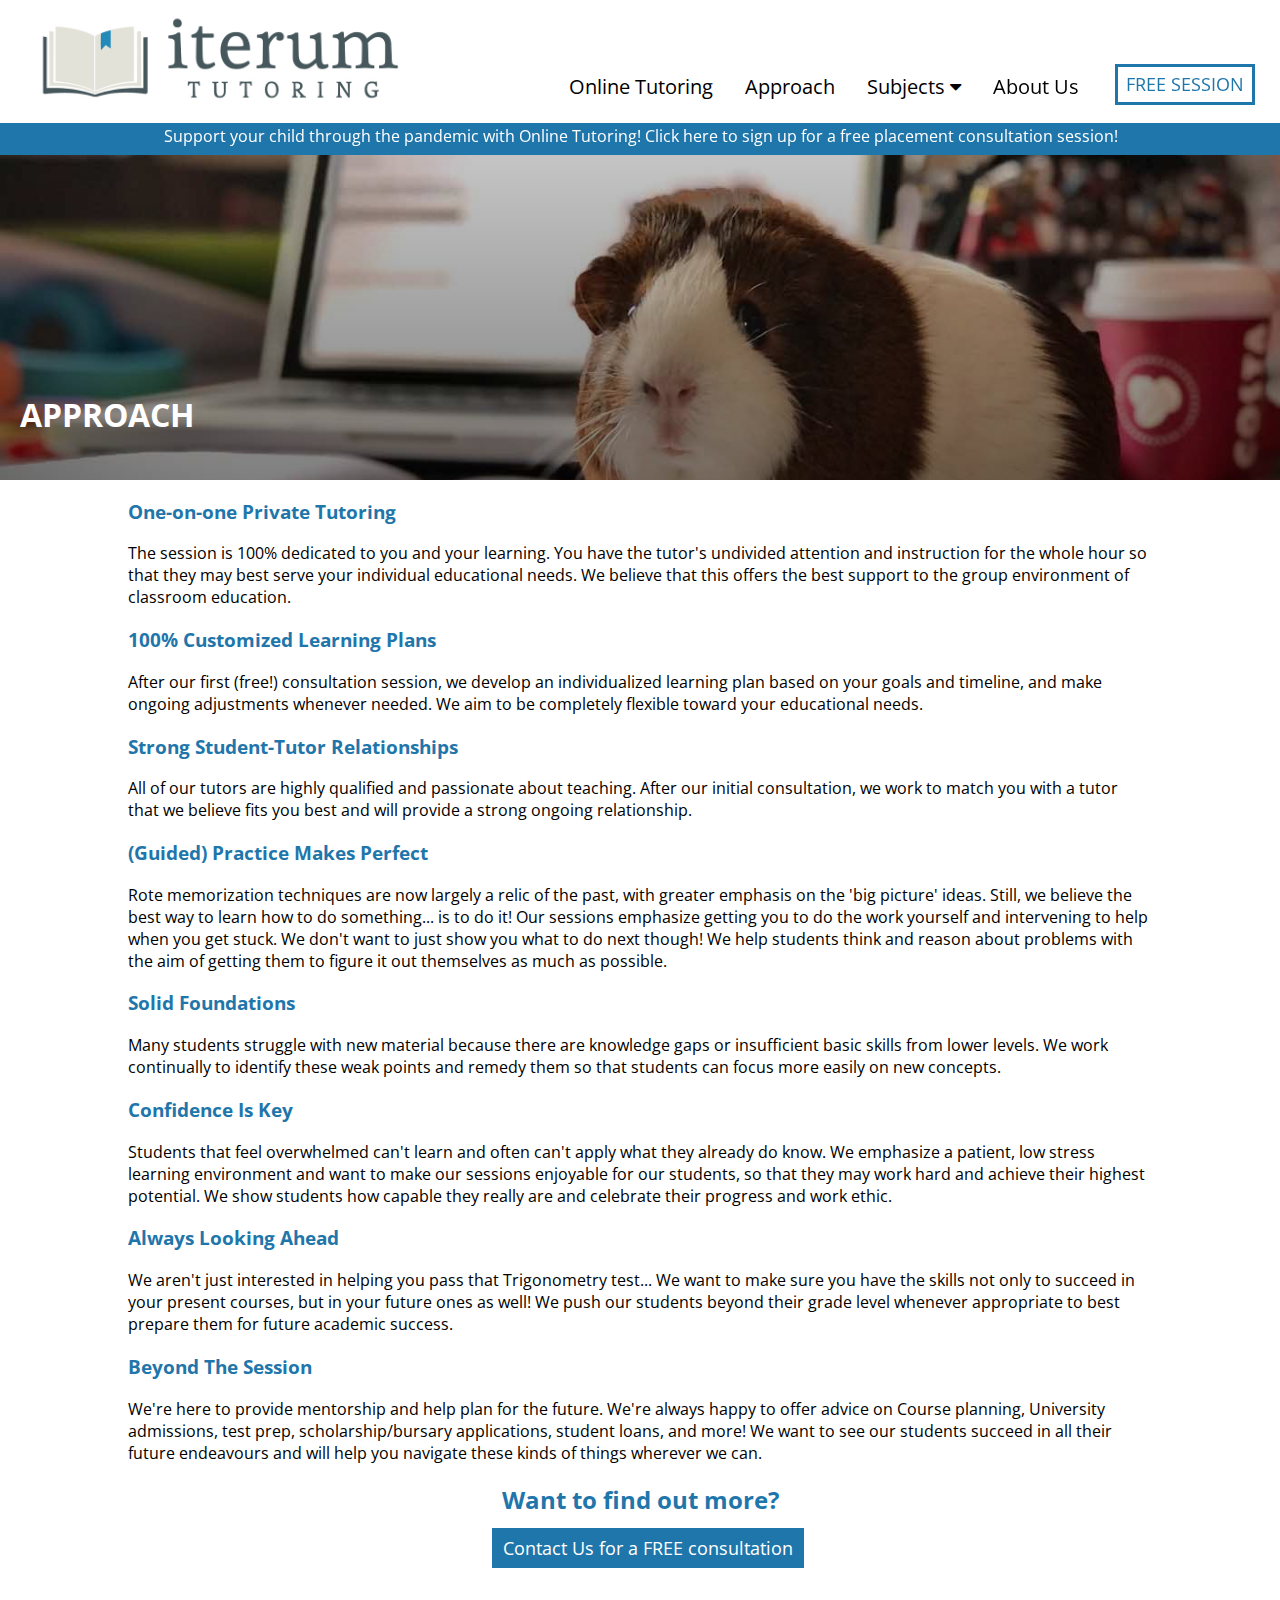
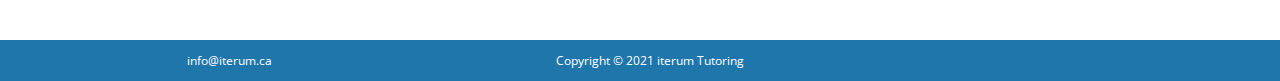
<file: approach.html>
<!DOCTYPE html>
<html>
<head>
<meta name="viewport" content="width=device-width, initial-scale=1">
<link rel="stylesheet" href="https://cdnjs.cloudflare.com/ajax/libs/font-awesome/4.7.0/css/font-awesome.min.css">
<link rel="preconnect" href="https://fonts.gstatic.com">
<link href="https://fonts.googleapis.com/css2?family=Open+Sans:wght@300&display=swap" rel="stylesheet">  
<link rel='stylesheet' href=style.css>
 <script src="myScript.js"></script> 
<meta name="format-detection" content="telephone=no">
</head>


<body>



<div id="navbar">
  
  <a href=index.html><img id="logo" src="logoalt copy.jpg"></a>

      <a href="javascript:void(0);" id="icon" onclick="myFunction()" style="display:none">
    <i class="fa fa-bars"></i>
  </a>

  <div id="navbar-right">
    <a href="onlinetutoring.html">Online Tutoring</a>
    <a href="approach.html">Approach</a>
    <a class="moblink"href="elementarytutoring.html">Elementary School Tutoring</a>
    <a class="moblink"href="highschooltutoring.html">Highschool Tutoring</a>
    <a class="moblink"href="universitytutoring.html">University Tutoring</a>

 

 <div class="dropdown">
    <a class="dropbtn">Subjects 
      <i class="fa fa-caret-down"></i>
    </a>
    <div class="dropdown-content">
      <div class="header">
        <h2 style="color: white">Subjects We Tutor</h2>
      </div>   
      <div class="row">
        <div class="column">
          <h3>Elementary</h3>
          <a href="elementarytutoring.html">Math</a>
        </div>
        <div class="column">
          <h3>High School</h3>
          <a href="highschooltutoring.html">Math</a>
          <a href="highschooltutoring.html">Sciences</a>
          <a href="highschooltutoring.html">More..</a>
        </div>
        <div class="column">
          <h3>College/University</h3>
          <a href="universitymath.html">Mathematics</a>
          <a href="universityphysics.html">Physics</a>
          <a href="universitychemistry.html">Chemistry</a>
          <a href="compscitutoring.html">Computer Science</a>

        </div>
      </div>
    </div>
  </div> 
  <a href="about.html">About Us</a>
    <a class="moblink"href="contact.html">Contact</a>

    <a id="consult" href="contact.html">FREE SESSION</a>
  </div>


<a href="contact.html" id="alert">Support your child through the pandemic with Online Tutoring! Click here to sign up for a free placement consultation session!</a>
</div> 







<!------------------

PAGE BELOW


  ---------------->
<div id="pagepad"> </div>


 <div class="approach-image">
  <div class="approach-text">
    <h1 style="color: white;">APPROACH</h1>
    <p></p><br/>
  </div>
</div> 


<div style="margin: 10px 10%">

  <h3> One-on-one Private Tutoring</h3>
  <p>The session is 100% dedicated to you and your learning. You have the tutor's undivided attention and instruction for the whole hour so that they may best serve your individual educational needs. We believe that this offers the best support to the group environment of classroom education.</p>

    <h3> 100% Customized Learning Plans</h3>
  <p>After our first (free!) consultation session, we develop an individualized learning plan based on your goals and timeline, and make ongoing adjustments whenever needed. We aim to be completely flexible toward your educational needs.</p>

  <h3> Strong Student-Tutor Relationships</h3>
  <p>All of our tutors are highly qualified and passionate about teaching. After our initial consultation, we work to match you with a tutor that we believe fits you best and will provide a strong ongoing relationship.</p>


  <h3> (Guided) Practice Makes Perfect</h3>
  <p>Rote memorization techniques are now largely a relic of the past, with greater emphasis on the 'big picture' ideas. Still, we believe the best way to learn how to do something... is to do it! Our sessions emphasize getting you to do the work yourself and intervening to help when you get stuck. We don't want to just show you what to do next though! We help students think and reason about problems with the aim of getting them to figure it out themselves as much as possible.</p>


  <h3> Solid Foundations</h3>
  <p>Many students struggle with new material because there are knowledge gaps or insufficient basic skills from lower levels. We work continually to identify these weak points and remedy them so that students can focus more easily on new concepts.</p>

  <h3>Confidence Is Key</h3>
  <p>Students that feel overwhelmed can't learn and often can't apply what they already do know. We emphasize a patient, low stress learning environment and want to make our sessions enjoyable for our students, so that they may work hard and achieve their highest potential. We show students how capable they really are and celebrate their progress and work ethic.</p>

  <h3> Always Looking Ahead</h3>
  <p>We aren't just interested in helping you pass that Trigonometry test... We want to make sure you have the skills not only to succeed in your present courses, but in your future ones as well! We push our students beyond their grade level whenever appropriate to best prepare them for future academic success.</p>

  <h3> Beyond The Session</h3>
  <p>We're here to provide mentorship and help plan for the future. We're always happy to offer advice on Course planning, University admissions, test prep, scholarship/bursary applications, student loans, and more! We want to see our students succeed in all their future endeavours and will help you navigate these kinds of things wherever we can. </p>





</div>







<div style="text-align:center">
  <h2>Want to find out more?</h2>
  <a class="contactbutton" href="contact.html">Contact Us for a FREE consultation</a>

</div>




<div style="padding:40px"></div>

<!------------------

Bottom nav


  ---------------->

<footer id="footer">
  
 <div class="row">

  

  <div class="column3"><p>info@iterum.ca</p></div>
  <div class="column3"><p>Copyright © 2021 iterum Tutoring</p></div>


</div> 


</footer>


</body>
</html>
</file>
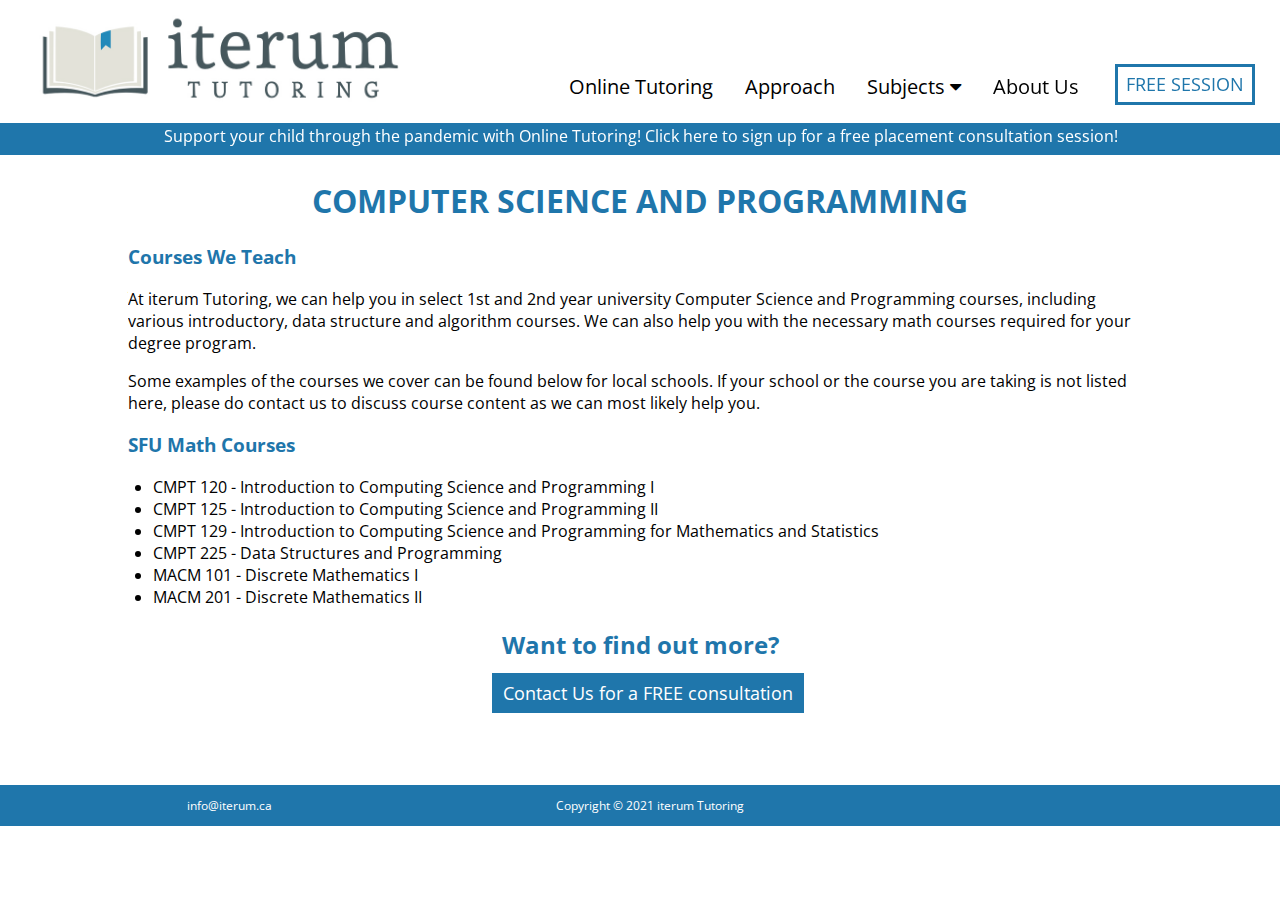
<file: compscitutoring.html>
<!DOCTYPE html>
<html>
<head>
<meta name="viewport" content="width=device-width, initial-scale=1">
<link rel="stylesheet" href="https://cdnjs.cloudflare.com/ajax/libs/font-awesome/4.7.0/css/font-awesome.min.css">
<link rel="preconnect" href="https://fonts.gstatic.com">
<link href="https://fonts.googleapis.com/css2?family=Open+Sans:wght@300&display=swap" rel="stylesheet">
<link rel='stylesheet' href=style.css>
 <script src="myScript.js"></script> 
<meta name="format-detection" content="telephone=no">
</head>


<body>



<div id="navbar">
  
  <a href=index.html><img id="logo" src="logoalt copy.jpg"></a>

      <a href="javascript:void(0);" id="icon" onclick="myFunction()" style="display:none">
    <i class="fa fa-bars"></i>
  </a>

  <div id="navbar-right">
    <a href="onlinetutoring.html">Online Tutoring</a>
    <a href="approach.html">Approach</a>
    <a class="moblink"href="elementarytutoring.html">Elementary School Tutoring</a>
    <a class="moblink"href="highschooltutoring.html">Highschool Tutoring</a>
    <a class="moblink"href="universitytutoring.html">University Tutoring</a>

 

 <div class="dropdown">
    <a class="dropbtn">Subjects 
      <i class="fa fa-caret-down"></i>
    </a>
    <div class="dropdown-content">
      <div class="header">
        <h2 style="color: white">Subjects We Tutor</h2>
      </div>   
      <div class="row">
        <div class="column">
          <h3>Elementary</h3>
          <a href="elementarytutoring.html">Math</a>
        </div>
        <div class="column">
          <h3>High School</h3>
          <a href="highschooltutoring.html">Math</a>
          <a href="highschooltutoring.html">Sciences</a>
          <a href="highschooltutoring.html">More..</a>
        </div>
        <div class="column">
          <h3>College/University</h3>
          <a href="universitymath.html">Mathematics</a>
          <a href="universityphysics.html">Physics</a>
          <a href="universitychemistry.html">Chemistry</a>
          <a href="compscitutoring.html">Computer Science</a>

        </div>
      </div>
    </div>
  </div> 
  <a href="about.html">About Us</a>
    <a class="moblink"href="contact.html">Contact</a>

    <a id="consult" href="contact.html">FREE SESSION</a>
  </div>


<a href="contact.html" id="alert">Support your child through the pandemic with Online Tutoring! Click here to sign up for a free placement consultation session!</a>
</div> 

<!------------------

PAGE BELOW


  ---------------->
<div id="pagepad"> </div>



<div style="margin-top:28px;padding-top:10px ; text-align:center">
  <p><h1>COMPUTER SCIENCE AND PROGRAMMING</h1></p>
</div>

<div style="margin: 0px 10%">
  <h3>Courses We Teach</h3>
<p>At iterum Tutoring, we can help you in select 1st and 2nd year university Computer Science and Programming courses, including various introductory, data structure and algorithm courses. We can also help you with the necessary math courses required for your degree program.</p>

<p> Some examples of the courses we cover can be found below for local schools. If your school or the course you are taking is not listed here, please do contact us to discuss course content as we can most likely help you.</p>

<h3>SFU Math Courses</h3>
<div style="margin-left: 25px">
<li>CMPT 120 - Introduction to Computing Science and Programming I</li>
<li>CMPT 125 - Introduction to Computing Science and Programming II  </li>
<li>CMPT 129 - Introduction to Computing Science and Programming for Mathematics and Statistics</li>
<li>CMPT 225 - Data Structures and Programming</li>
<li>MACM 101 - Discrete Mathematics I</li>
<li>MACM 201 - Discrete Mathematics II </li>
</div>



</div>

<p></p>



</div>

<div style="text-align:center">
  <h2>Want to find out more?</h2>
  <a class="contactbutton" href="contact.html">Contact Us for a FREE consultation</a>

</div>


<div style="padding:40px"></div>
<!------------------

Bottom nav


  ---------------->


<footer id="footer">
  
 <div class="row">

  <div class="column3"><p>info@iterum.ca</p></div>
  <div class="column3"><p>Copyright © 2021 iterum Tutoring</p></div>


</div> 


</footer>
</body>
</html>
</file>
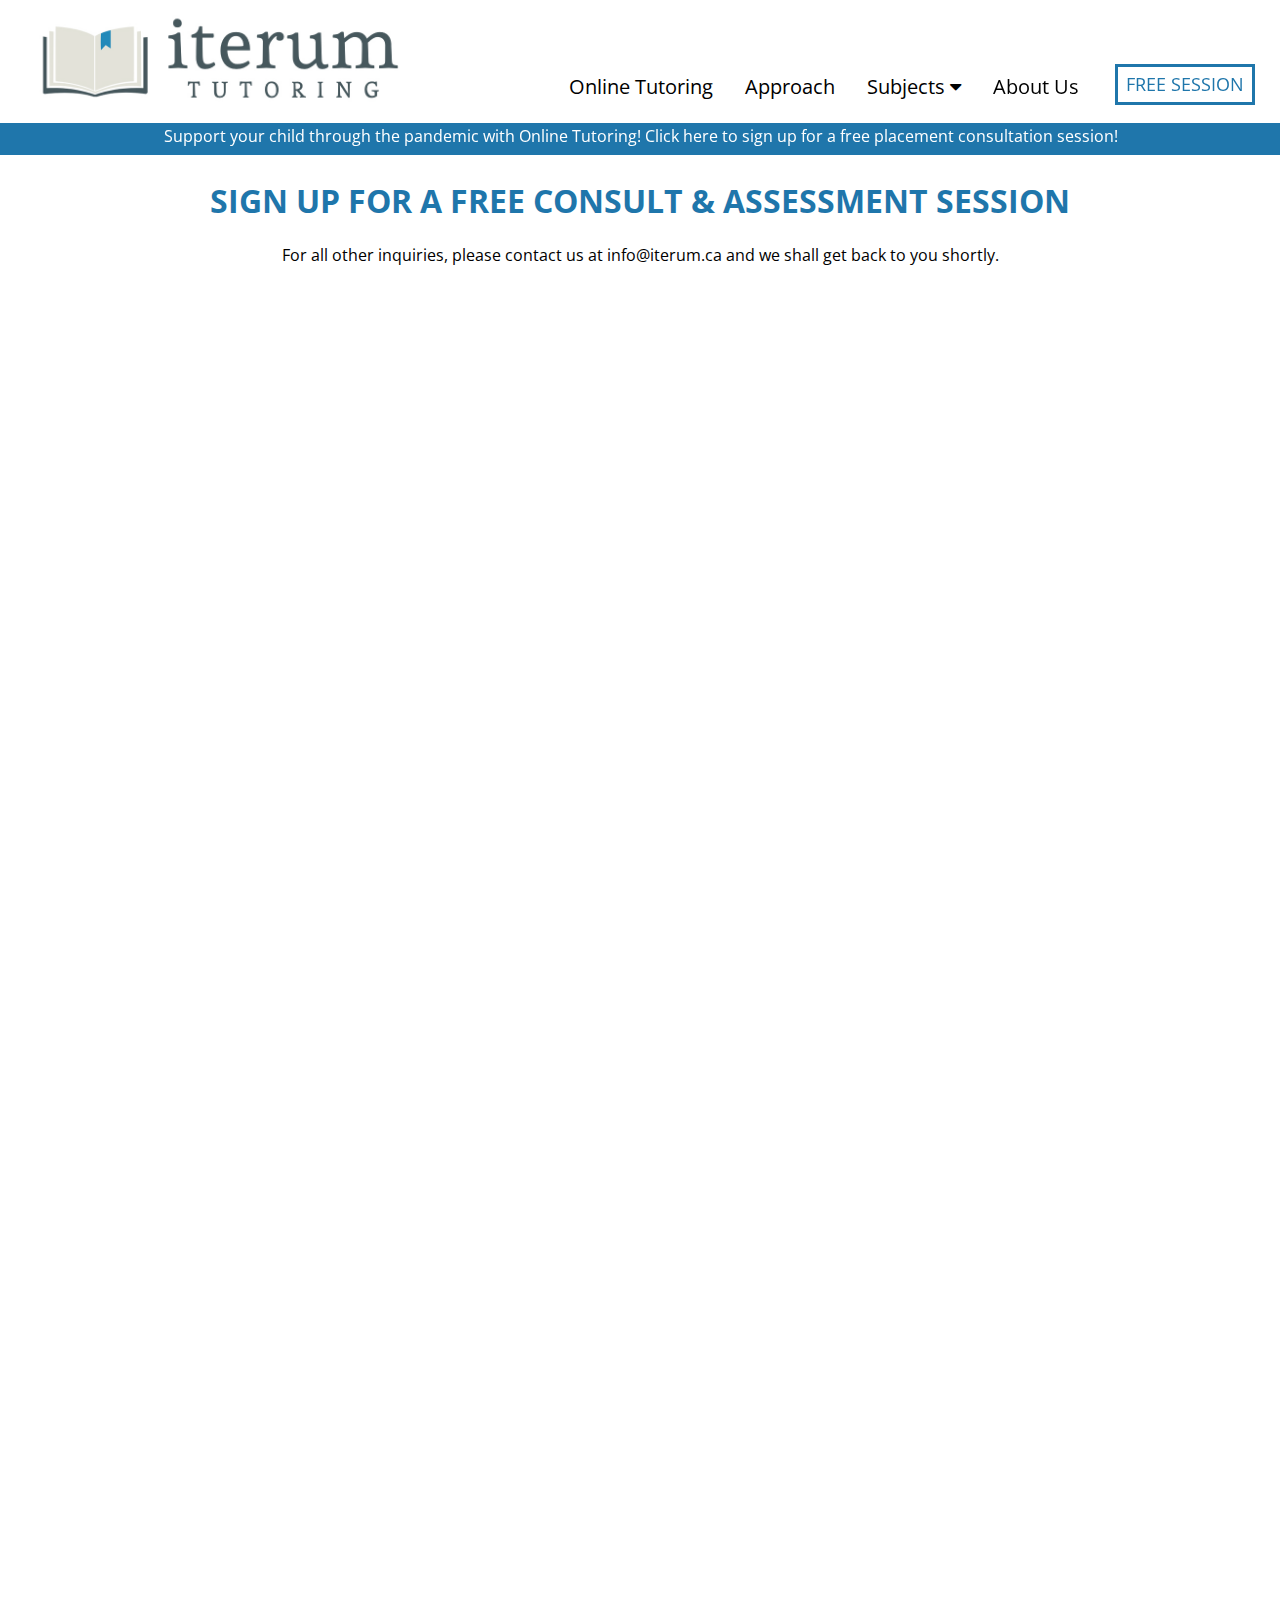
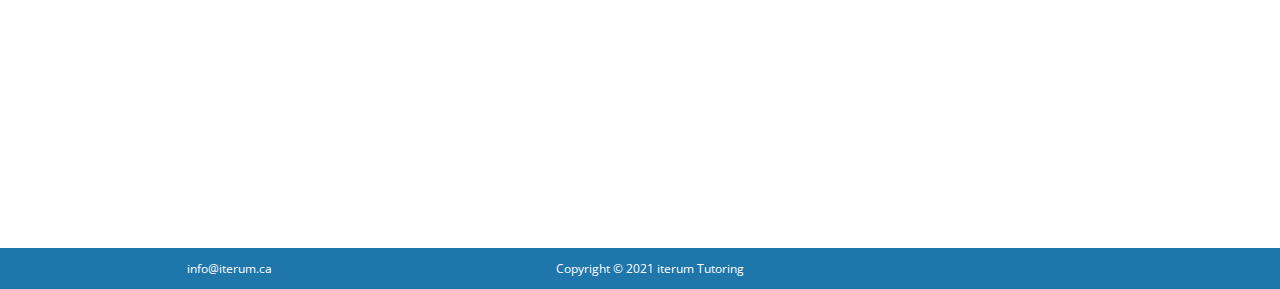
<file: contact.html>
<!DOCTYPE html>
<html>
<head>
<meta name="viewport" content="width=device-width, initial-scale=1">
<link rel="stylesheet" href="https://cdnjs.cloudflare.com/ajax/libs/font-awesome/4.7.0/css/font-awesome.min.css">
<link rel="preconnect" href="https://fonts.gstatic.com">
<link href="https://fonts.googleapis.com/css2?family=Open+Sans:wght@300&display=swap" rel="stylesheet">
<link rel='stylesheet' href=style.css>
 <script src="myScript.js"></script> 
<meta name="format-detection" content="telephone=no">
</head>


<body>

<div id="navbar">
  
  <a href=index.html><img id="logo" src="logoalt copy.jpg"></a>

      <a href="javascript:void(0);" id="icon" onclick="myFunction()" style="display:none">
    <i class="fa fa-bars"></i>
  </a>

  <div id="navbar-right">
    <a href="onlinetutoring.html">Online Tutoring</a>
    <a href="approach.html">Approach</a>
    <a class="moblink"href="elementarytutoring.html">Elementary School Tutoring</a>
    <a class="moblink"href="highschooltutoring.html">Highschool Tutoring</a>
    <a class="moblink"href="universitytutoring.html">University Tutoring</a>

 

 <div class="dropdown">
    <a class="dropbtn">Subjects 
      <i class="fa fa-caret-down"></i>
    </a>
    <div class="dropdown-content">
      <div class="header">
        <h2 style="color: white">Subjects We Tutor</h2>
      </div>   
      <div class="row">
        <div class="column">
          <h3>Elementary</h3>
          <a href="elementarytutoring.html">Math</a>
        </div>
        <div class="column">
          <h3>High School</h3>
          <a href="highschooltutoring.html">Math</a>
          <a href="highschooltutoring.html">Sciences</a>
          <a href="highschooltutoring.html">More..</a>
        </div>
        <div class="column">
          <h3>College/University</h3>
          <a href="universitymath.html">Mathematics</a>
          <a href="universityphysics.html">Physics</a>
          <a href="universitychemistry.html">Chemistry</a>
          <a href="compscitutoring.html">Computer Science</a>

        </div>
      </div>
    </div>
  </div> 
  <a href="about.html">About Us</a>
    <a class="moblink"href="contact.html">Contact</a>

    <a id="consult" href="contact.html">FREE SESSION</a>
  </div>


<a href="contact.html" id="alert">Support your child through the pandemic with Online Tutoring! Click here to sign up for a free placement consultation session!</a>
</div> 







<!------------------

PAGE BELOW


  ---------------->
<div id="pagepad"> </div>



<div style="margin-top:28px;padding:10px; text-align:center">
  <H1>SIGN UP FOR A FREE CONSULT & ASSESSMENT SESSION</H1>
  <p>For all other inquiries, please contact us at info@iterum.ca and we shall get back to you shortly.</p>
</div>


<div style="text-align:center"> 
<iframe src="https://docs.google.com/forms/d/e/1FAIpQLScz6qOzr4fWWfpAfyhxb-yZMtccoU-EXIrYFGHfqY4YkZ-xNQ/viewform?embedded=true" width="100%" height="1551" frameborder="0" marginheight="0" marginwidth="0">Loading…</iframe>
</div>

<!------------------

Bottom nav


  ---------------->



<footer id="footer">
  
 <div class="row">

  
  <div class="column3"><p>info@iterum.ca</p></div>
  <div class="column3"><p>Copyright © 2021 iterum Tutoring</p></div>


</div> 


</footer>


</body>
</html>
</file>
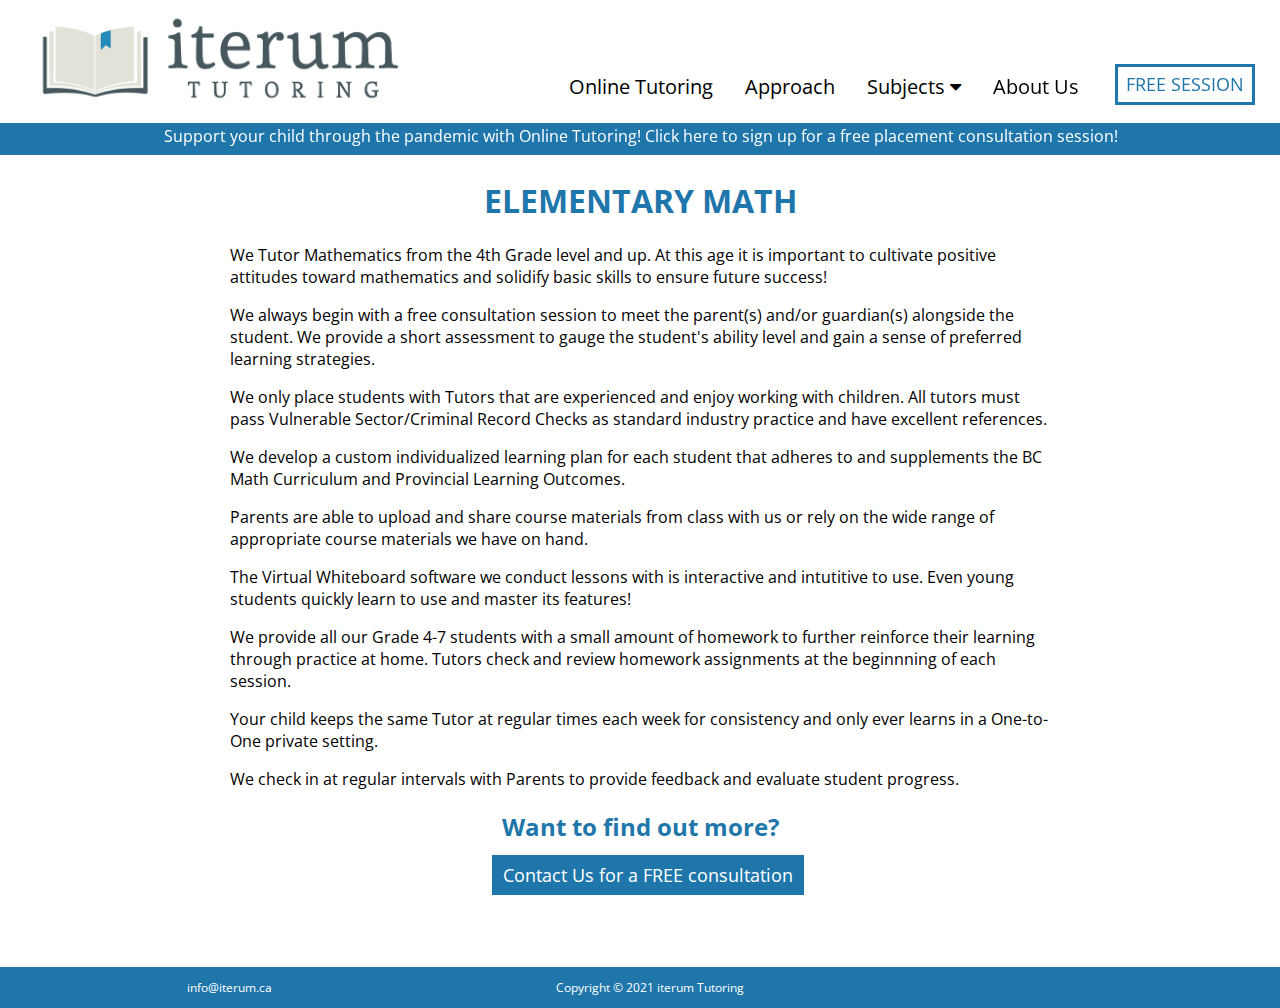
<file: elementarytutoring.html>
<!DOCTYPE html>
<html>
<head>
<meta name="viewport" content="width=device-width, initial-scale=1">
<link rel="stylesheet" href="https://cdnjs.cloudflare.com/ajax/libs/font-awesome/4.7.0/css/font-awesome.min.css">
<link rel="preconnect" href="https://fonts.gstatic.com">
<link href="https://fonts.googleapis.com/css2?family=Open+Sans:wght@300&display=swap" rel="stylesheet">
<link rel='stylesheet' href=style.css>
 <script src="myScript.js"></script> 
<meta name="format-detection" content="telephone=no">
</head>


<body>



<div id="navbar">
  
  <a href=index.html><img id="logo" src="logoalt copy.jpg"></a>

      <a href="javascript:void(0);" id="icon" onclick="myFunction()" style="display:none">
    <i class="fa fa-bars"></i>
  </a>

  <div id="navbar-right">
    <a href="onlinetutoring.html">Online Tutoring</a>
    <a href="approach.html">Approach</a>
    <a class="moblink"href="elementarytutoring.html">Elementary School Tutoring</a>
    <a class="moblink"href="highschooltutoring.html">Highschool Tutoring</a>
    <a class="moblink"href="universitytutoring.html">University Tutoring</a>

 

 <div class="dropdown">
    <a class="dropbtn">Subjects 
      <i class="fa fa-caret-down"></i>
    </a>
    <div class="dropdown-content">
      <div class="header">
        <h2 style="color: white">Subjects We Tutor</h2>
      </div>   
      <div class="row">
        <div class="column">
          <h3>Elementary</h3>
          <a href="elementarytutoring.html">Math</a>
        </div>
        <div class="column">
          <h3>High School</h3>
          <a href="highschooltutoring.html">Math</a>
          <a href="highschooltutoring.html">Sciences</a>
          <a href="highschooltutoring.html">More..</a>
        </div>
        <div class="column">
          <h3>College/University</h3>
          <a href="universitymath.html">Mathematics</a>
          <a href="universityphysics.html">Physics</a>
          <a href="universitychemistry.html">Chemistry</a>
          <a href="compscitutoring.html">Computer Science</a>

        </div>
      </div>
    </div>
  </div> 
  <a href="about.html">About Us</a>
    <a class="moblink"href="contact.html">Contact</a>

    <a id="consult" href="contact.html">FREE SESSION</a>
  </div>


<a href="contact.html" id="alert">Support your child through the pandemic with Online Tutoring! Click here to sign up for a free placement consultation session!</a>
</div> 


<!------------------

PAGE BELOW


  ---------------->
<div id="pagepad"> </div>



<div style="margin-top:28px;padding-top:10px ; text-align:center">
  <p><h1>ELEMENTARY MATH</h1></p>
</div>
<div style="margin:10px 18%;   ">
  <p>We Tutor Mathematics from the 4th Grade level and up. At this age it is important to cultivate positive attitudes toward mathematics and solidify basic skills to ensure future success! </p>

  <p>We always begin with a free consultation session to meet the parent(s) and/or guardian(s) alongside the student. We provide a short assessment to gauge the student's ability level and gain a sense of preferred learning strategies.</p>

  <p>We only place students with Tutors that are experienced and enjoy working with children. All tutors must pass Vulnerable Sector/Criminal Record Checks as standard industry practice and have excellent references. </p>

  <p>We develop a custom individualized learning plan for each student that adheres to and supplements the BC Math Curriculum and Provincial Learning Outcomes.</p>

<p>Parents are able to upload and share course materials from class with us or rely on the wide range of appropriate course materials we have on hand.</p>

<p>The Virtual Whiteboard software we conduct lessons with is interactive and intutitive to use. Even young students quickly learn to use and master its features!</p>

<p>We provide all our Grade 4-7 students with a small amount of homework to further reinforce their learning through practice at home.  Tutors check and review homework assignments at the beginnning of each session.</p>

<p>Your child keeps the same Tutor at regular times each week for consistency and only ever learns in a One-to-One private setting.</p>

<p>We check in at regular intervals with Parents to provide feedback and evaluate student progress.</p>



</div>


<div style="text-align:center">
  <h2>Want to find out more?</h2>
  <a class="contactbutton" href="contact.html">Contact Us for a FREE consultation</a>

</div>

<div style="padding:40px"></div>
<!------------------

Bottom nav


  ---------------->


<footer id="footer">
  
 <div class="row">
  <div class="column3"><p>info@iterum.ca</p></div>
  <div class="column3"><p>Copyright © 2021 iterum Tutoring</p></div>


</div> 


</footer>
</body>
</html>
</file>
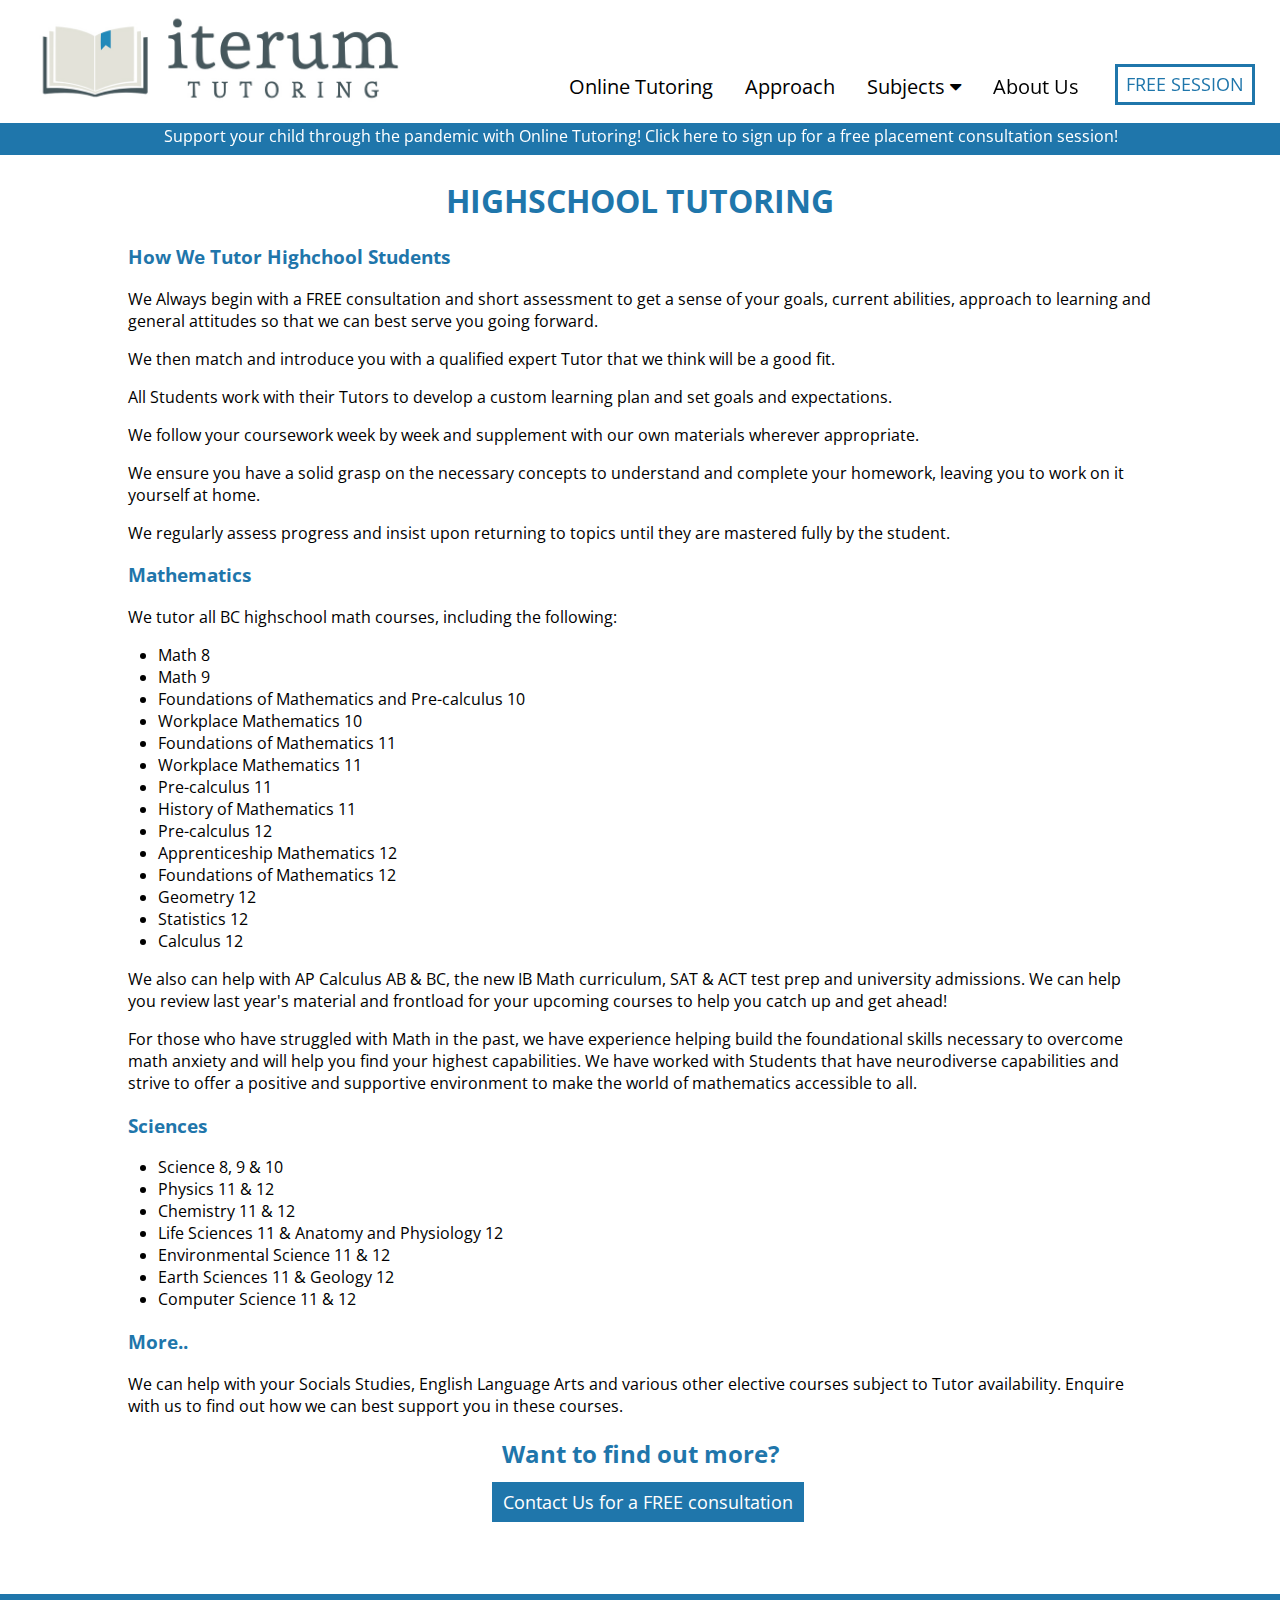
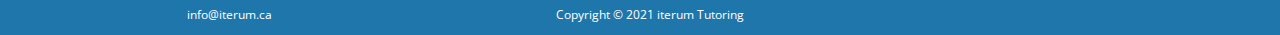
<file: highschooltutoring.html>
<!DOCTYPE html>
<html>
<head>
<meta name="viewport" content="width=device-width, initial-scale=1">
<link rel="stylesheet" href="https://cdnjs.cloudflare.com/ajax/libs/font-awesome/4.7.0/css/font-awesome.min.css">
<link rel="preconnect" href="https://fonts.gstatic.com">
<link href="https://fonts.googleapis.com/css2?family=Open+Sans:wght@300&display=swap" rel="stylesheet">
<link rel='stylesheet' href=style.css>
 <script src="myScript.js"></script> 
<meta name="format-detection" content="telephone=no">
</head>


<body>


<div id="navbar">
  
  <a href=index.html><img id="logo" src="logoalt copy.jpg"></a>

      <a href="javascript:void(0);" id="icon" onclick="myFunction()" style="display:none">
    <i class="fa fa-bars"></i>
  </a>

  <div id="navbar-right">
    <a href="onlinetutoring.html">Online Tutoring</a>
    <a href="approach.html">Approach</a>
    <a class="moblink"href="elementarytutoring.html">Elementary School Tutoring</a>
    <a class="moblink"href="highschooltutoring.html">Highschool Tutoring</a>
    <a class="moblink"href="universitytutoring.html">University Tutoring</a>

 

 <div class="dropdown">
    <a class="dropbtn">Subjects 
      <i class="fa fa-caret-down"></i>
    </a>
    <div class="dropdown-content">
      <div class="header">
        <h2 style="color: white">Subjects We Tutor</h2>
      </div>   
      <div class="row">
        <div class="column">
          <h3>Elementary</h3>
          <a href="elementarytutoring.html">Math</a>
        </div>
        <div class="column">
          <h3>High School</h3>
          <a href="highschooltutoring.html">Math</a>
          <a href="highschooltutoring.html">Sciences</a>
          <a href="highschooltutoring.html">More..</a>
        </div>
        <div class="column">
          <h3>College/University</h3>
          <a href="universitymath.html">Mathematics</a>
          <a href="universityphysics.html">Physics</a>
          <a href="universitychemistry.html">Chemistry</a>
          <a href="compscitutoring.html">Computer Science</a>

        </div>
      </div>
    </div>
  </div> 
  <a href="about.html">About Us</a>
    <a class="moblink"href="contact.html">Contact</a>

    <a id="consult" href="contact.html">FREE SESSION</a>
  </div>


<a href="contact.html" id="alert">Support your child through the pandemic with Online Tutoring! Click here to sign up for a free placement consultation session!</a>
</div> 



<!------------------

PAGE BELOW


  ---------------->
<div id="pagepad"> </div>



<div style="margin-top:28px;padding-top:10px ; text-align:center">
  <p><h1>HIGHSCHOOL TUTORING</h1></p>
</div>
<div style="margin: 0px 10%">

<h3>How We Tutor Highchool Students</h3>
<p> We Always begin with a FREE consultation and short assessment to get a sense of your goals, current abilities, approach to learning and general attitudes so that we can best serve you going forward.</p>
<p>We then match and introduce you with a qualified expert Tutor that we think will be a good fit.</p>
<p>All Students work with their Tutors to develop a custom learning plan and set goals and expectations.</p>
<p>We follow your coursework week by week and supplement with our own materials wherever appropriate.</p>
<p>We ensure you have a solid grasp on the necessary concepts to understand and complete your homework, leaving you to work on it yourself at home.</p>
<p>We regularly assess progress and insist upon returning to topics until they are mastered fully by the student.</p>

<h3>Mathematics</h3>
<p>We tutor all BC highschool math courses, including the following:</p> 
<div style="margin: 0px 30px">
<li>Math 8</li>
<li>Math 9</li>
<li>Foundations of Mathematics and Pre-calculus 10</li>
<li>Workplace Mathematics 10</li>
<li>Foundations of Mathematics 11</li>
<li>Workplace Mathematics 11</li>
<li>Pre-calculus 11</li>
<li>History of Mathematics 11</li>
<li>Pre-calculus 12</li>
<li>Apprenticeship Mathematics 12</li>
<li>Foundations of Mathematics 12</li>
<li>Geometry 12</li>
<li>Statistics 12</li>
<li>Calculus 12</li>
</div>


<p>We also can help with AP Calculus AB & BC, the new IB Math curriculum, SAT & ACT test prep and university admissions. We can help you review last year's material and frontload for your upcoming courses to help you catch up and get ahead! </p><p>For those who have struggled with Math in the past, we have experience helping build the foundational skills necessary to overcome math anxiety and will help you find your highest capabilities. We have worked with Students that have neurodiverse capabilities and strive to offer a positive and supportive environment to make the world of mathematics accessible to all.

 </p>




<h3>Sciences</h3>
<div style="margin: 0px 30px">
<li>Science 8, 9 & 10</li>
<li>Physics 11 & 12</li>
<li>Chemistry 11 & 12</li>
<li>Life Sciences 11 & Anatomy and Physiology 12 </li>
<li>Environmental Science 11 & 12</li>
<li>Earth Sciences 11 & Geology 12</li>
<li>Computer Science 11 & 12</li>
</div>

<h3>More..</h3>
<p>We can help with your Socials Studies, English Language Arts and various other elective courses subject to Tutor availability. Enquire with us to find out how we can best support you in these courses. </p>
</div>

<div style="text-align:center">
  <h2>Want to find out more?</h2>
  <a class="contactbutton" href="contact.html">Contact Us for a FREE consultation</a>

</div>

<div style="padding:40px"></div>


<!------------------

Bottom nav


  ---------------->


<footer id="footer">
  
 <div class="row">

  

  <div class="column3"><p>info@iterum.ca</p></div>
  <div class="column3"><p>Copyright © 2021 iterum Tutoring</p></div>


</div> 


</footer>

</body>
</html>
</file>
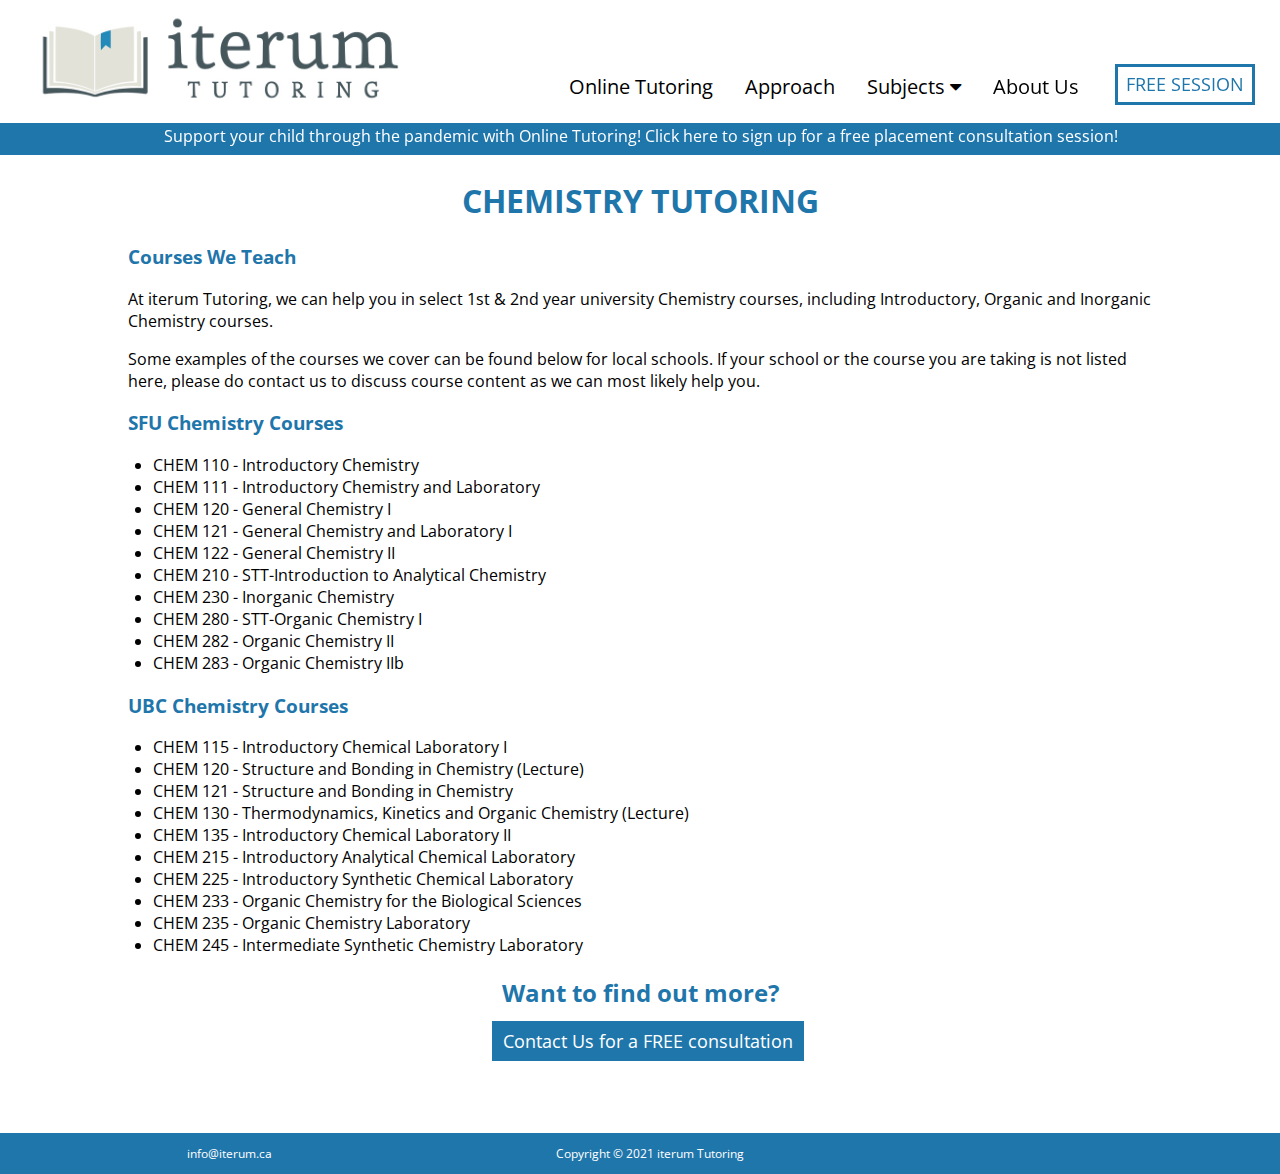
<file: universitychemistry.html>
<!DOCTYPE html>
<html>
<head>
<meta name="viewport" content="width=device-width, initial-scale=1">
<link rel="stylesheet" href="https://cdnjs.cloudflare.com/ajax/libs/font-awesome/4.7.0/css/font-awesome.min.css">
<link rel="preconnect" href="https://fonts.gstatic.com">
<link href="https://fonts.googleapis.com/css2?family=Open+Sans:wght@300&display=swap" rel="stylesheet">
<link rel='stylesheet' href=style.css>
 <script src="myScript.js"></script> 
<meta name="format-detection" content="telephone=no">
</head>


<body>


<div id="navbar">
  
  <a href=index.html><img id="logo" src="logoalt copy.jpg"></a>

      <a href="javascript:void(0);" id="icon" onclick="myFunction()" style="display:none">
    <i class="fa fa-bars"></i>
  </a>

  <div id="navbar-right">
    <a href="onlinetutoring.html">Online Tutoring</a>
    <a href="approach.html">Approach</a>
    <a class="moblink"href="elementarytutoring.html">Elementary School Tutoring</a>
    <a class="moblink"href="highschooltutoring.html">Highschool Tutoring</a>
    <a class="moblink"href="universitytutoring.html">University Tutoring</a>

 

 <div class="dropdown">
    <a class="dropbtn">Subjects 
      <i class="fa fa-caret-down"></i>
    </a>
    <div class="dropdown-content">
      <div class="header">
        <h2 style="color: white">Subjects We Tutor</h2>
      </div>   
      <div class="row">
        <div class="column">
          <h3>Elementary</h3>
          <a href="elementarytutoring.html">Math</a>
        </div>
        <div class="column">
          <h3>High School</h3>
          <a href="highschooltutoring.html">Math</a>
          <a href="highschooltutoring.html">Sciences</a>
          <a href="highschooltutoring.html">More..</a>
        </div>
        <div class="column">
          <h3>College/University</h3>
          <a href="universitymath.html">Mathematics</a>
          <a href="universityphysics.html">Physics</a>
          <a href="universitychemistry.html">Chemistry</a>
          <a href="compscitutoring.html">Computer Science</a>

        </div>
      </div>
    </div>
  </div> 
  <a href="about.html">About Us</a>
    <a class="moblink"href="contact.html">Contact</a>

    <a id="consult" href="contact.html">FREE SESSION</a>
  </div>


<a href="contact.html" id="alert">Support your child through the pandemic with Online Tutoring! Click here to sign up for a free placement consultation session!</a>
</div> 




<!------------------

PAGE BELOW


  ---------------->
<div id="pagepad"> </div>



<div style="margin-top:28px;padding-top:10px ; text-align:center">
  <p><h1>CHEMISTRY TUTORING</h1></p>
</div>

<div style="margin: 0px 10%">
  <h3>Courses We Teach</h3>
<p>At iterum Tutoring, we can help you in select 1st & 2nd year university Chemistry courses, including Introductory, Organic and Inorganic Chemistry courses.</p>

<p> Some examples of the courses we cover can be found below for local schools. If your school or the course you are taking is not listed here, please do contact us to discuss course content as we can most likely help you.</p>

<h3>SFU Chemistry Courses</h3>
<div style="margin-left: 25px">
<li>CHEM 110 - Introductory Chemistry</li>
<li>CHEM 111 - Introductory Chemistry and Laboratory </li>
<li>CHEM 120 - General Chemistry I</li>
<li>CHEM 121 - General Chemistry and Laboratory I</li>
<li>CHEM 122 - General Chemistry II</li>
<li>CHEM 210 - STT-Introduction to Analytical Chemistry</li>
<li>CHEM 230 - Inorganic Chemistry</li>
<li>CHEM 280 - STT-Organic Chemistry I</li>
<li>CHEM 282 - Organic Chemistry II</li>
<li>CHEM 283 - Organic Chemistry IIb</li>
</div>

<h3>UBC Chemistry Courses</h3>
<div style="margin-left: 25px">
<li>CHEM 115 - Introductory Chemical Laboratory I</li>
<li>CHEM 120 - Structure and Bonding in Chemistry (Lecture)</li>
<li>CHEM 121 - Structure and Bonding in Chemistry</li>
<li>CHEM 130 - Thermodynamics, Kinetics and Organic Chemistry (Lecture)</li>
<li>CHEM 135 - Introductory Chemical Laboratory II</li>
<li>CHEM 215 - Introductory Analytical Chemical Laboratory</li>
<li>CHEM 225 - Introductory Synthetic Chemical Laboratory</li>
<li>CHEM 233 - Organic Chemistry for the Biological Sciences</li>
<li>CHEM 235 - Organic Chemistry Laboratory</li>
<li>CHEM 245 - Intermediate Synthetic Chemistry Laboratory</li>
</div>


</div>

<p></p>



</div>

<div style="text-align:center">
  <h2>Want to find out more?</h2>
  <a class="contactbutton" href="contact.html">Contact Us for a FREE consultation</a>

</div>


<div style="padding:40px"></div>
<!------------------

Bottom nav


  ---------------->


<footer id="footer">
  
 <div class="row">


  <div class="column3"><p>info@iterum.ca</p></div>
  <div class="column3"><p>Copyright © 2021 iterum Tutoring</p></div>


</div> 


</footer>
</body>
</html>
</file>
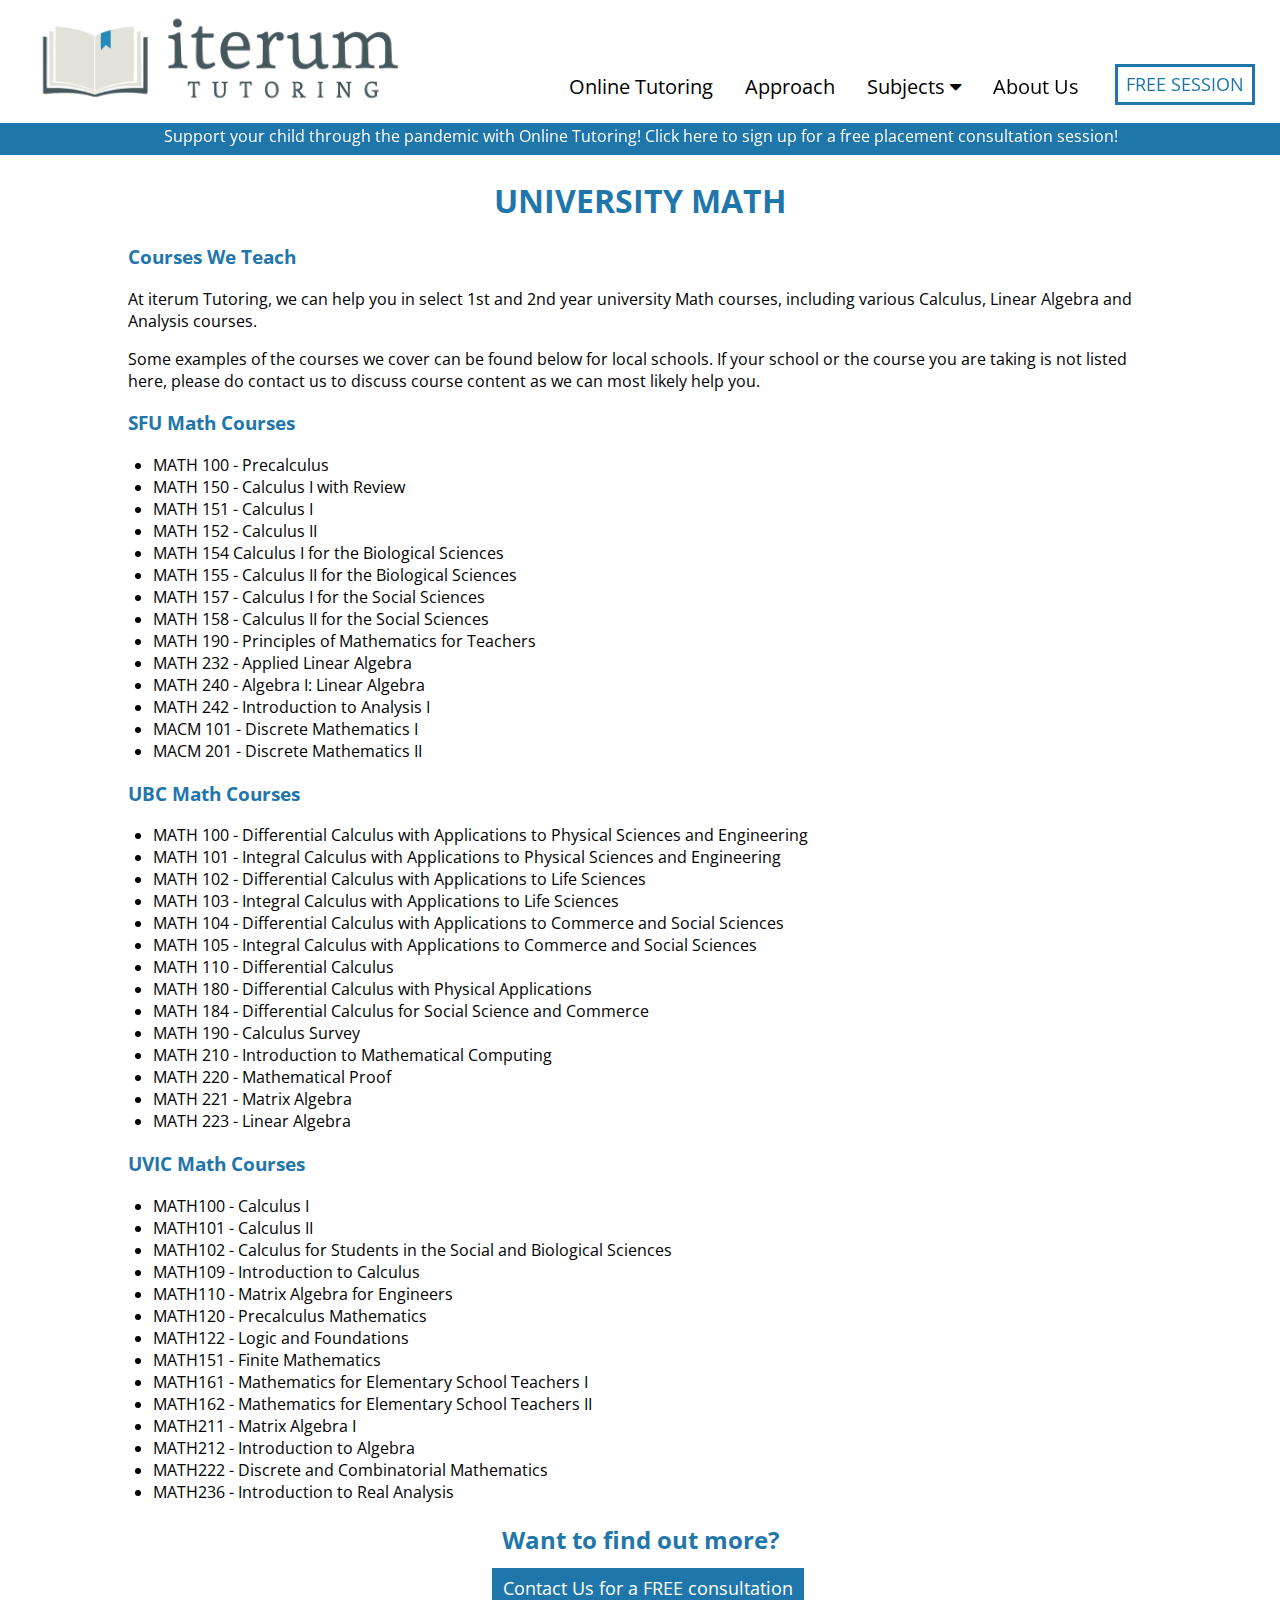
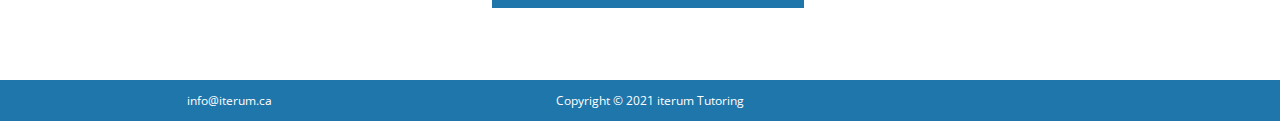
<file: universitymath.html>
<!DOCTYPE html>
<html>
<head>
<meta name="viewport" content="width=device-width, initial-scale=1">
<link rel="stylesheet" href="https://cdnjs.cloudflare.com/ajax/libs/font-awesome/4.7.0/css/font-awesome.min.css">
<link rel="preconnect" href="https://fonts.gstatic.com">
<link href="https://fonts.googleapis.com/css2?family=Open+Sans:wght@300&display=swap" rel="stylesheet">
<link rel='stylesheet' href=style.css>
 <script src="myScript.js"></script> 
<meta name="format-detection" content="telephone=no">
</head>


<body>



<div id="navbar">
  
  <a href=index.html><img id="logo" src="logoalt copy.jpg"></a>

      <a href="javascript:void(0);" id="icon" onclick="myFunction()" style="display:none">
    <i class="fa fa-bars"></i>
  </a>

  <div id="navbar-right">
    <a href="onlinetutoring.html">Online Tutoring</a>
    <a href="approach.html">Approach</a>
    <a class="moblink"href="elementarytutoring.html">Elementary School Tutoring</a>
    <a class="moblink"href="highschooltutoring.html">Highschool Tutoring</a>
    <a class="moblink"href="universitytutoring.html">University Tutoring</a>

 

 <div class="dropdown">
    <a class="dropbtn">Subjects 
      <i class="fa fa-caret-down"></i>
    </a>
    <div class="dropdown-content">
      <div class="header">
        <h2 style="color: white">Subjects We Tutor</h2>
      </div>   
      <div class="row">
        <div class="column">
          <h3>Elementary</h3>
          <a href="elementarytutoring.html">Math</a>
        </div>
        <div class="column">
          <h3>High School</h3>
          <a href="highschooltutoring.html">Math</a>
          <a href="highschooltutoring.html">Sciences</a>
          <a href="highschooltutoring.html">More..</a>
        </div>
        <div class="column">
          <h3>College/University</h3>
          <a href="universitymath.html">Mathematics</a>
          <a href="universityphysics.html">Physics</a>
          <a href="universitychemistry.html">Chemistry</a>
          <a href="compscitutoring.html">Computer Science</a>

        </div>
      </div>
    </div>
  </div> 
  <a href="about.html">About Us</a>
    <a class="moblink"href="contact.html">Contact</a>

    <a id="consult" href="contact.html">FREE SESSION</a>
  </div>


<a href="contact.html" id="alert">Support your child through the pandemic with Online Tutoring! Click here to sign up for a free placement consultation session!</a>
</div> 


<!------------------

PAGE BELOW


  ---------------->
<div id="pagepad"> </div>



<div style="margin-top:28px;padding-top:10px ; text-align:center">
  <p><h1>UNIVERSITY MATH</h1></p>
</div>

<div style="margin: 0px 10%">
  <h3>Courses We Teach</h3>
<p>At iterum Tutoring, we can help you in select 1st and 2nd year university Math courses, including various Calculus, Linear Algebra and Analysis courses.</p>

<p> Some examples of the courses we cover can be found below for local schools. If your school or the course you are taking is not listed here, please do contact us to discuss course content as we can most likely help you.</p>

<h3>SFU Math Courses</h3>
<div style="margin-left: 25px">
<li>MATH 100 - Precalculus</li>
<li>MATH 150 - Calculus I with Review  </li><li>MATH 151 - Calculus I</li><li>MATH 152 - Calculus II</li><li>MATH 154 Calculus I for the Biological Sciences</li><li>MATH 155 - Calculus II for the Biological Sciences</li><li>MATH 157 - Calculus I for the Social Sciences</li><li>MATH 158 - Calculus II for the Social Sciences</li><li>MATH 190 - Principles of Mathematics for Teachers</li><li>MATH 232 - Applied Linear Algebra</li><li>MATH 240 - Algebra I: Linear Algebra</li><li>MATH 242 - Introduction to Analysis I</li><li>MACM 101 - Discrete Mathematics I</li><li>MACM 201 - Discrete Mathematics II</li>
</div>

<h3>UBC Math Courses</h3>
<div style="margin-left: 25px">
<li>MATH 100 - Differential Calculus with Applications to Physical Sciences and Engineering</li>
<li>MATH 101 - Integral Calculus with Applications to Physical Sciences and Engineering</li>
<li>MATH 102 - Differential Calculus with Applications to Life Sciences</li>
<li>MATH 103 - Integral Calculus with Applications to Life Sciences</li>
<li>MATH 104 - Differential Calculus with Applications to Commerce and Social Sciences</li>
<li>MATH 105 - Integral Calculus with Applications to Commerce and Social Sciences</li>
<li>MATH 110 - Differential Calculus</li>
<li>MATH 180 - Differential Calculus with Physical Applications</li>
<li>MATH 184 - Differential Calculus for Social Science and Commerce</li>
<li>MATH 190 - Calculus Survey</li>
<li>MATH 210 - Introduction to Mathematical Computing</li>
<li>MATH 220 - Mathematical Proof</li>
<li>MATH 221 - Matrix Algebra</li>
<li>MATH 223 - Linear Algebra</li>
</div>


<h3>UVIC Math Courses</h3>
<div style="margin-left: 25px">
<li>MATH100 - Calculus I</li>
<li>MATH101 - Calculus II</li>
<li>MATH102 - Calculus for Students in the Social and Biological Sciences</li>
<li>MATH109 - Introduction to Calculus</li>
<li>MATH110 - Matrix Algebra for Engineers</li>
<li>MATH120 - Precalculus Mathematics</li>
<li>MATH122 - Logic and Foundations</li>
<li>MATH151 - Finite Mathematics</li>
<li>MATH161 - Mathematics for Elementary School Teachers I</li>
<li>MATH162 - Mathematics for Elementary School Teachers II</li>
<li>MATH211 - Matrix Algebra I</li>
<li>MATH212 - Introduction to Algebra</li>
<li>MATH222 - Discrete and Combinatorial Mathematics</li>
<li>MATH236 - Introduction to Real Analysis</li>



</div>

<p></p>



</div>

<div style="text-align:center">
  <h2>Want to find out more?</h2>
  <a class="contactbutton" href="contact.html">Contact Us for a FREE consultation</a>

</div>


<div style="padding:40px"></div>
<!------------------

Bottom nav


  ---------------->


<footer id="footer">
  
 <div class="row">

  

  <div class="column3"><p>info@iterum.ca</p></div>
  <div class="column3"><p>Copyright © 2021 iterum Tutoring</p></div>


</div> 


</footer>
</body>
</html>
</file>
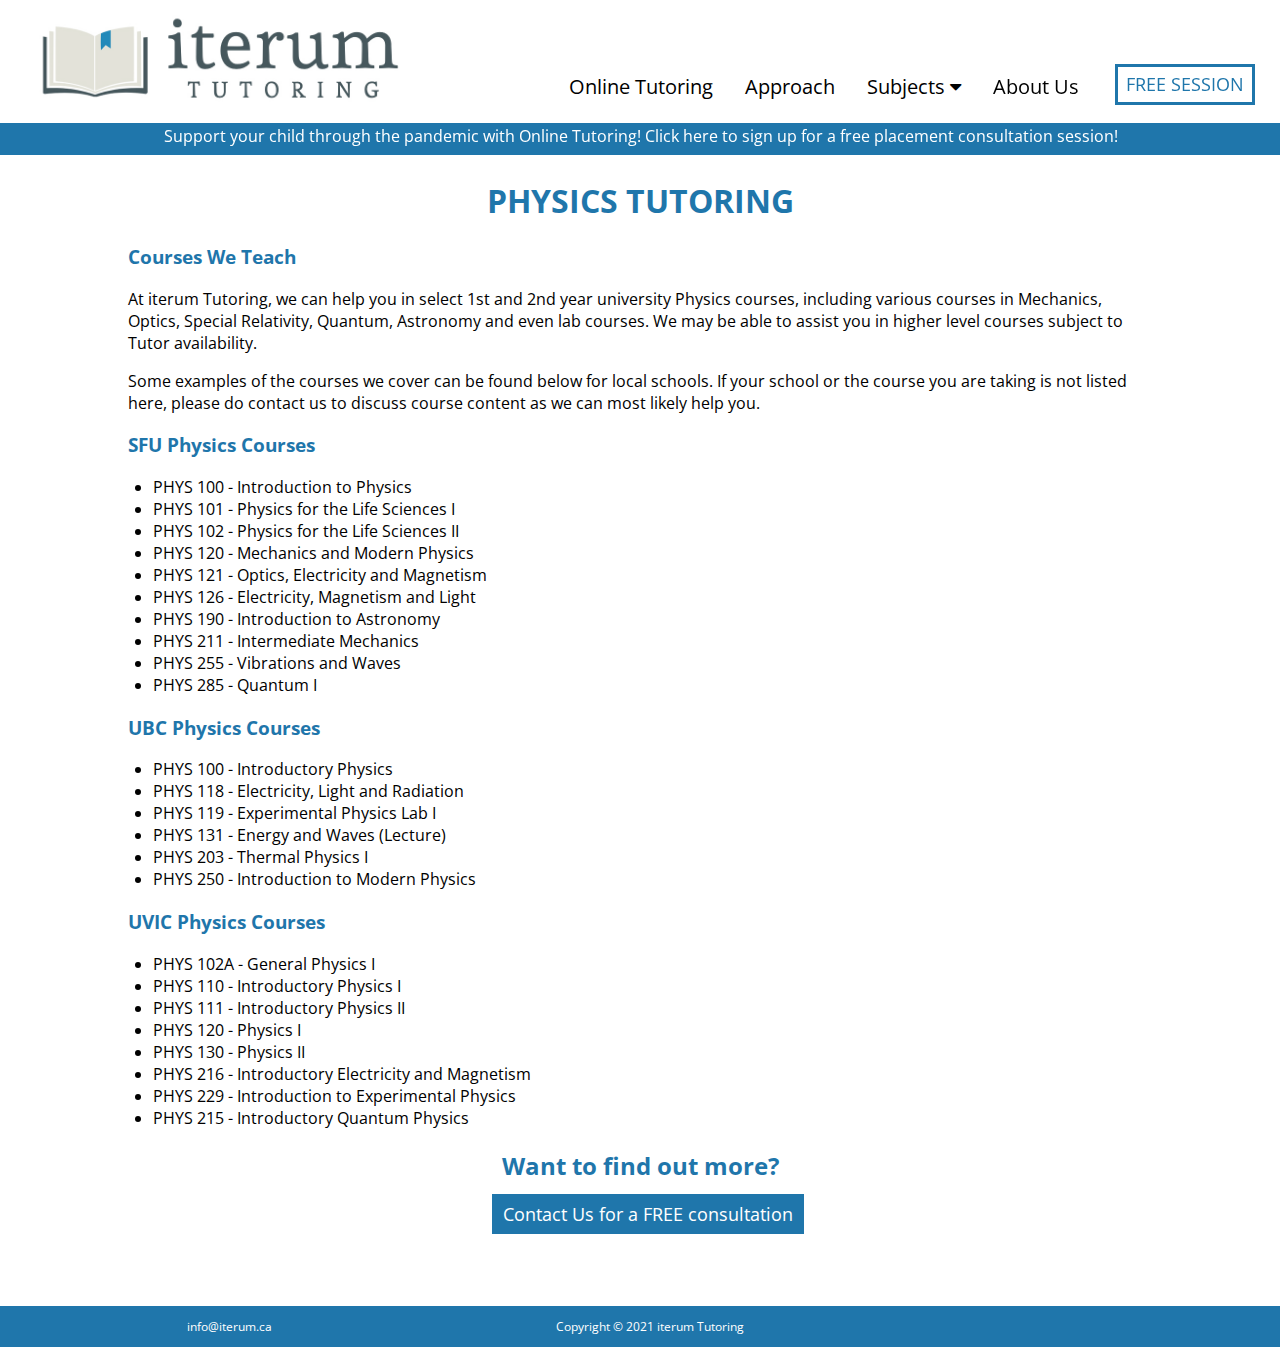
<file: universityphysics.html>
<!DOCTYPE html>
<html>
<head>
<meta name="viewport" content="width=device-width, initial-scale=1">
<link rel="stylesheet" href="https://cdnjs.cloudflare.com/ajax/libs/font-awesome/4.7.0/css/font-awesome.min.css">
<link rel="preconnect" href="https://fonts.gstatic.com">
<link href="https://fonts.googleapis.com/css2?family=Open+Sans:wght@300&display=swap" rel="stylesheet">
<link rel='stylesheet' href=style.css>
 <script src="myScript.js"></script> 
<meta name="format-detection" content="telephone=no">
</head>


<body>



<div id="navbar">
  
  <a href=index.html><img id="logo" src="logoalt copy.jpg"></a>

      <a href="javascript:void(0);" id="icon" onclick="myFunction()" style="display:none">
    <i class="fa fa-bars"></i>
  </a>

  <div id="navbar-right">
    <a href="onlinetutoring.html">Online Tutoring</a>
    <a href="approach.html">Approach</a>
    <a class="moblink"href="elementarytutoring.html">Elementary School Tutoring</a>
    <a class="moblink"href="highschooltutoring.html">Highschool Tutoring</a>
    <a class="moblink"href="universitytutoring.html">University Tutoring</a>

 

 <div class="dropdown">
    <a class="dropbtn">Subjects 
      <i class="fa fa-caret-down"></i>
    </a>
    <div class="dropdown-content">
      <div class="header">
        <h2 style="color: white">Subjects We Tutor</h2>
      </div>   
      <div class="row">
        <div class="column">
          <h3>Elementary</h3>
          <a href="elementarytutoring.html">Math</a>
        </div>
        <div class="column">
          <h3>High School</h3>
          <a href="highschooltutoring.html">Math</a>
          <a href="highschooltutoring.html">Sciences</a>
          <a href="highschooltutoring.html">More..</a>
        </div>
        <div class="column">
          <h3>College/University</h3>
          <a href="universitymath.html">Mathematics</a>
          <a href="universityphysics.html">Physics</a>
          <a href="universitychemistry.html">Chemistry</a>
          <a href="compscitutoring.html">Computer Science</a>

        </div>
      </div>
    </div>
  </div> 
  <a href="about.html">About Us</a>
    <a class="moblink"href="contact.html">Contact</a>

    <a id="consult" href="contact.html">FREE SESSION</a>
  </div>


<a href="contact.html" id="alert">Support your child through the pandemic with Online Tutoring! Click here to sign up for a free placement consultation session!</a>
</div> 

<!------------------

PAGE BELOW


  ---------------->
<div id="pagepad"> </div>



<div style="margin-top:28px;padding-top:10px ; text-align:center">
  <p><h1>PHYSICS TUTORING</h1></p>
</div>


<div style="margin: 0px 10%">
  <h3>Courses We Teach</h3>
<p>At iterum Tutoring, we can help you in select 1st and 2nd year university Physics courses, including various courses in Mechanics, Optics, Special Relativity, Quantum, Astronomy and even lab courses. We may be able to assist you in higher level courses subject to Tutor availability.</p>

<p> Some examples of the courses we cover can be found below for local schools. If your school or the course you are taking is not listed here, please do contact us to discuss course content as we can most likely help you.</p>

<h3>SFU Physics Courses</h3>
<div style="margin-left: 25px">
<li>PHYS 100 - Introduction to Physics </li>
<li>PHYS 101 - Physics for the Life Sciences I </li>
<li>PHYS 102 - Physics for the Life Sciences II </li>
<li>PHYS 120 - Mechanics and Modern Physics </li>
<li>PHYS 121 - Optics, Electricity and Magnetism </li>
<li>PHYS 126 - Electricity, Magnetism and Light </li>
<li>PHYS 190 - Introduction to Astronomy </li>
<li>PHYS 211 - Intermediate Mechanics </li>
<li>PHYS 255 - Vibrations and Waves </li>
<li>PHYS 285 - Quantum I </li>
</div>

<h3>UBC Physics Courses</h3>
<div style="margin-left: 25px">
<li>PHYS 100 - Introductory Physics</li>
<li>PHYS 118 - Electricity, Light and Radiation</li>
<li>PHYS 119 - Experimental Physics Lab I</li>
<li>PHYS 131 - Energy and Waves (Lecture)</li>
<li>PHYS 203 - Thermal Physics I</li>
<li>PHYS 250 - Introduction to Modern Physics</li>


</div>


<h3>UVIC Physics Courses</h3>
<div style="margin-left: 25px">
<li>PHYS 102A - General Physics I</li>
<li>PHYS 110 - Introductory Physics I</li>
<li>PHYS 111 - Introductory Physics II</li>
<li>PHYS 120 - Physics I</li>
<li>PHYS 130 - Physics II</li>
<li>PHYS 216 - Introductory Electricity and Magnetism</li>
<li>PHYS 229 - Introduction to Experimental Physics</li>
<li>PHYS 215 - Introductory Quantum Physics</li>

</div>

<p></p>



</div>

<div style="text-align:center">
  <h2>Want to find out more?</h2>
  <a class="contactbutton" href="contact.html">Contact Us for a FREE consultation</a>

</div>


<div style="padding:40px"></div>


<!------------------

Bottom nav


  ---------------->


<footer id="footer">
  
 <div class="row">


  <div class="column3"><p>info@iterum.ca</p></div>
  <div class="column3"><p>Copyright © 2021 iterum Tutoring</p></div>


</div> 


</footer>
</body>
</html>
</file>
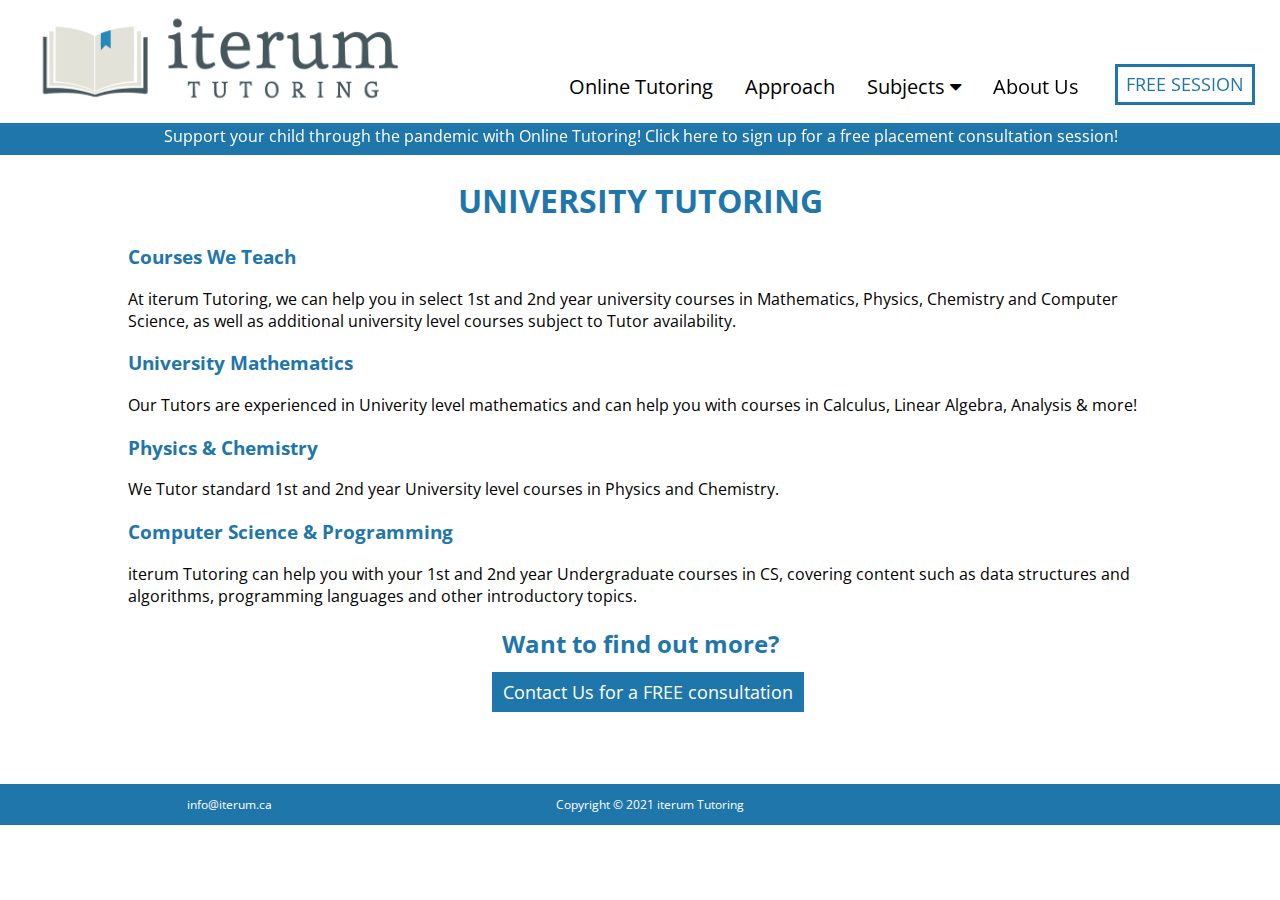
<file: universitytutoring.html>
<!DOCTYPE html>
<html>
<head>
<meta name="viewport" content="width=device-width, initial-scale=1">
<link rel="stylesheet" href="https://cdnjs.cloudflare.com/ajax/libs/font-awesome/4.7.0/css/font-awesome.min.css">
<link rel="preconnect" href="https://fonts.gstatic.com">
<link href="https://fonts.googleapis.com/css2?family=Open+Sans:wght@300&display=swap" rel="stylesheet">
<link rel='stylesheet' href=style.css>
 <script src="myScript.js"></script> 
 <meta name="format-detection" content="telephone=no">
</head>


<body>



<div id="navbar">
  
  <a href=index.html><img id="logo" src="logoalt copy.jpg"></a>

      <a href="javascript:void(0);" id="icon" onclick="myFunction()" style="display:none">
    <i class="fa fa-bars"></i>
  </a>

  <div id="navbar-right">
    <a href="onlinetutoring.html">Online Tutoring</a>
    <a href="approach.html">Approach</a>
    <a class="moblink"href="elementarytutoring.html">Elementary School Tutoring</a>
    <a class="moblink"href="highschooltutoring.html">Highschool Tutoring</a>
    <a class="moblink"href="universitytutoring.html">University Tutoring</a>

 

 <div class="dropdown">
    <a class="dropbtn">Subjects 
      <i class="fa fa-caret-down"></i>
    </a>
    <div class="dropdown-content">
      <div class="header">
        <h2 style="color: white">Subjects We Tutor</h2>
      </div>   
      <div class="row">
        <div class="column">
          <h3>Elementary</h3>
          <a href="elementarytutoring.html">Math</a>
        </div>
        <div class="column">
          <h3>High School</h3>
          <a href="highschooltutoring.html">Math</a>
          <a href="highschooltutoring.html">Sciences</a>
          <a href="highschooltutoring.html">More..</a>
        </div>
        <div class="column">
          <h3>College/University</h3>
          <a href="universitymath.html">Mathematics</a>
          <a href="universityphysics.html">Physics</a>
          <a href="universitychemistry.html">Chemistry</a>
          <a href="compscitutoring.html">Computer Science</a>

        </div>
      </div>
    </div>
  </div> 
  <a href="about.html">About Us</a>
    <a class="moblink"href="contact.html">Contact</a>

    <a id="consult" href="contact.html">FREE SESSION</a>
  </div>


<a href="contact.html" id="alert">Support your child through the pandemic with Online Tutoring! Click here to sign up for a free placement consultation session!</a>
</div> 


<!------------------

PAGE BELOW


  ---------------->
<div id="pagepad"> </div>



<div style="margin-top:28px;padding-top:10px ; text-align:center">
  <p><h1>UNIVERSITY TUTORING</h1></p>
</div>

<div style="margin: 0px 10%">
  <h3>Courses We Teach</h3>
<p>At iterum Tutoring, we can help you in select 1st and 2nd year university  courses in Mathematics, Physics, Chemistry and Computer Science, as well as additional university level courses subject to Tutor availability. </p>

  <h3>University Mathematics</h3>
<p>Our Tutors are experienced in Univerity level mathematics and can help you with courses in Calculus, Linear Algebra, Analysis & more!  </p>


  <h3>Physics & Chemistry</h3>
<p>We Tutor standard 1st and 2nd year University level courses in Physics and Chemistry.</p>

<h3> Computer Science & Programming </h3>
<p>iterum Tutoring can help you with your 1st and 2nd year Undergraduate courses in CS, covering content such as data structures and algorithms, programming languages and other introductory topics.</p>


</div>

<p></p>



</div>

<div style="text-align:center">
  <h2>Want to find out more?</h2>
  <a class="contactbutton" href="contact.html">Contact Us for a FREE consultation</a>

</div>


<div style="padding:40px"></div>
<!------------------

Bottom nav


  ---------------->


<footer id="footer">
  
 <div class="row">

  

  <div class="column3"><p>info@iterum.ca</p></div>
  <div class="column3"><p>Copyright © 2021 iterum Tutoring</p></div>


</div> 


</footer>
</body>
</html>
</file>
